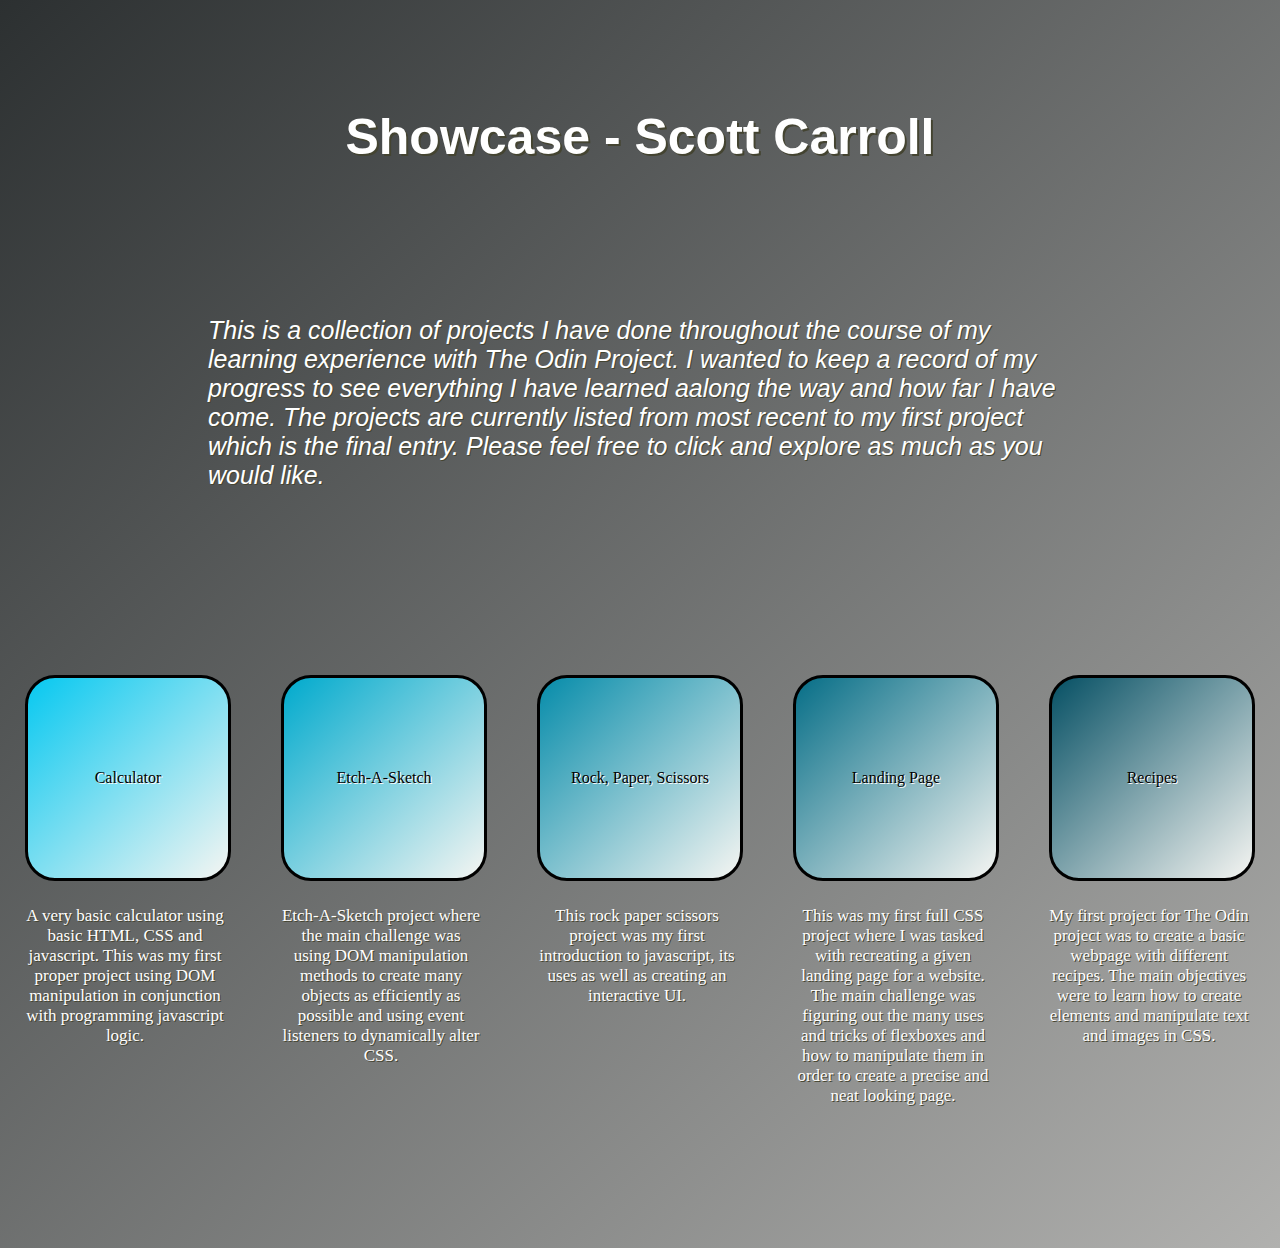
<file: index.html>
<!DOCTYPE html>
<html lang="en">
<head>
    <meta charset="UTF-8">
    <meta http-equiv="X-UA-Compatible" content="IE=edge">
    <meta name="viewport" content="width=device-width, initial-scale=1.0">
    <script src="script.js" defer></script>
    <link rel="stylesheet" href="style.css">
   
    <title>Showcase - Scott Carroll</title>
    
</head>
<body>
    <div class = 'headingMain'> Showcase - Scott Carroll</div>
    <div class= 'descrip'>This is a collection of projects I have done throughout the course of my learning experience with The Odin Project. I wanted to keep a record of my progress to see everything I have learned aalong the way and how far I have come. The projects are currently listed from most recent to my first project which is the final entry. Please feel free to click and explore as much as you would like.</div>

    <div id="container">
        <div class="smallCont">
            <div id = "calc" class="titleBox">Calculator</div>
            <div class="titleDescrip">A very basic calculator using basic HTML, CSS and javascript. This was my first proper project using DOM manipulation in conjunction with programming javascript logic.</div>
        </div>

        <div class="smallCont">
            <div id = "EAS" class="titleBox">Etch-A-Sketch</div>
            <div class="titleDescrip">Etch-A-Sketch project where the main challenge was using DOM manipulation methods to create many objects as efficiently as possible and using event listeners to dynamically alter CSS.</div>
        </div>

        <div class="smallCont">
            <div id = "RPS" class="titleBox"> Rock, Paper, Scissors</div>
            <div class="titleDescrip">This rock paper scissors project was my first introduction to javascript, its uses as well as creating an interactive UI. </div>
        </div>

        <div class="smallCont">
            <div id = "landing" class="titleBox">Landing Page</div>
            <div class="titleDescrip">This was my first full CSS project where I was tasked with recreating a given landing page for a website. The main challenge was figuring out the many uses and tricks of flexboxes and how to manipulate them in order to create a precise and neat looking page.</div>
        </div>

        <div class="smallCont">
            <div id = "recipes" class="titleBox"> Recipes</div>
            <div class="titleDescrip">My first project for The Odin project was to create a basic webpage with different recipes. The main objectives were to learn how to create elements and manipulate text and images in CSS.</div>
        </div>

    </div>
    
</body>
</html>
</file>
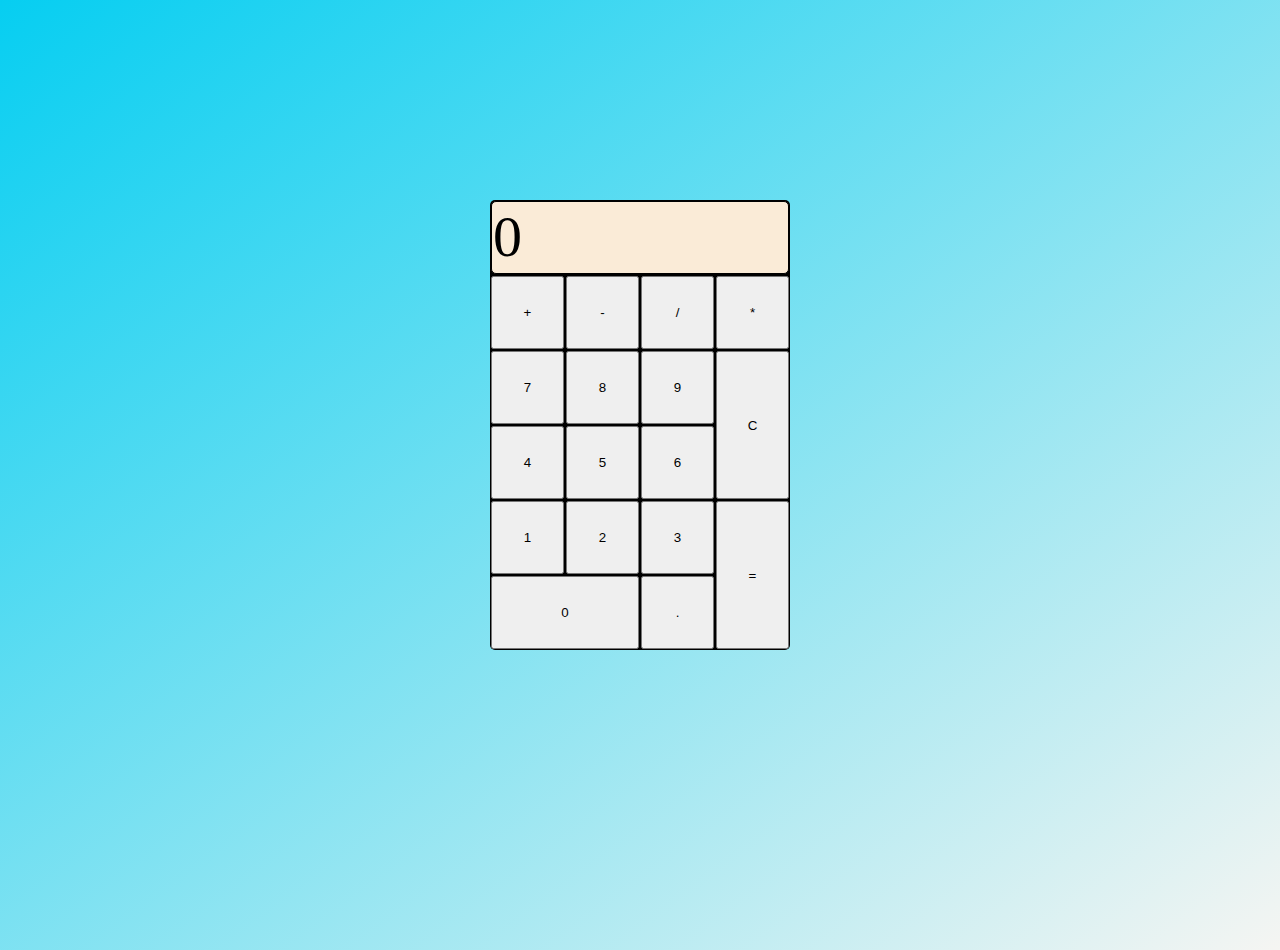
<file: Calculator/index.html>
<!DOCTYPE html>
<html lang="en">
<head>
    <meta charset="UTF-8">
    <meta http-equiv="X-UA-Compatible" content="IE=edge">
    <meta name="viewport" content="width=device-width, initial-scale=1.0">
    <title>Calculator</title>
    <script src="script.js" defer></script>
    <link rel="stylesheet" href="style.css">
</head>
<body>
    <div id="container">
        <div class = 'display'>0</div>
        <div class = 'calcBody'>
            
            <div class = 'rowMain'>
            <div class = 'row1' > <button  class='operator'> + </button> 
                        <button  class='operator'> - </button> 
                        <button  class='operator'> / </button> 
                    </div>
                    
                <div class = 'row2'> <button id='7' class='number'> 7 </button> 
                        <button id='8' class='number'> 8 </button> 
                        <button id='9' class='number'> 9 </button> 
                    </div>

            <div class = 'row3'> <button id='4' class='number'> 4 </button>
                        <button id='5' class='number'> 5 </button>
                        <button id='6' class='number'> 6 </button>                      
                    </div>
                
            <div class = 'row4'> <button id='1' class='number'> 1 </button> 
                        <button id='2' class='number'> 2 </button> 
                        <button id='3' class='number'> 3 </button> 
                    </div>       

            <div class = 'row5'> <button id='0' class = 'zero'> 0 </button> 
                    <button class='decimal'> . </button> 
                </div>
            </div>
            
            <div class = 'rowOuter'>
                <button  class='operator'> * </button> 
                <button class ='clear'> C </button> 
                <button class ='equals'> = </button> 
            </div>
            
        
        </div>
    </div>
    <div class = 'failDisplay'></div>
</body>
</html>
</file>
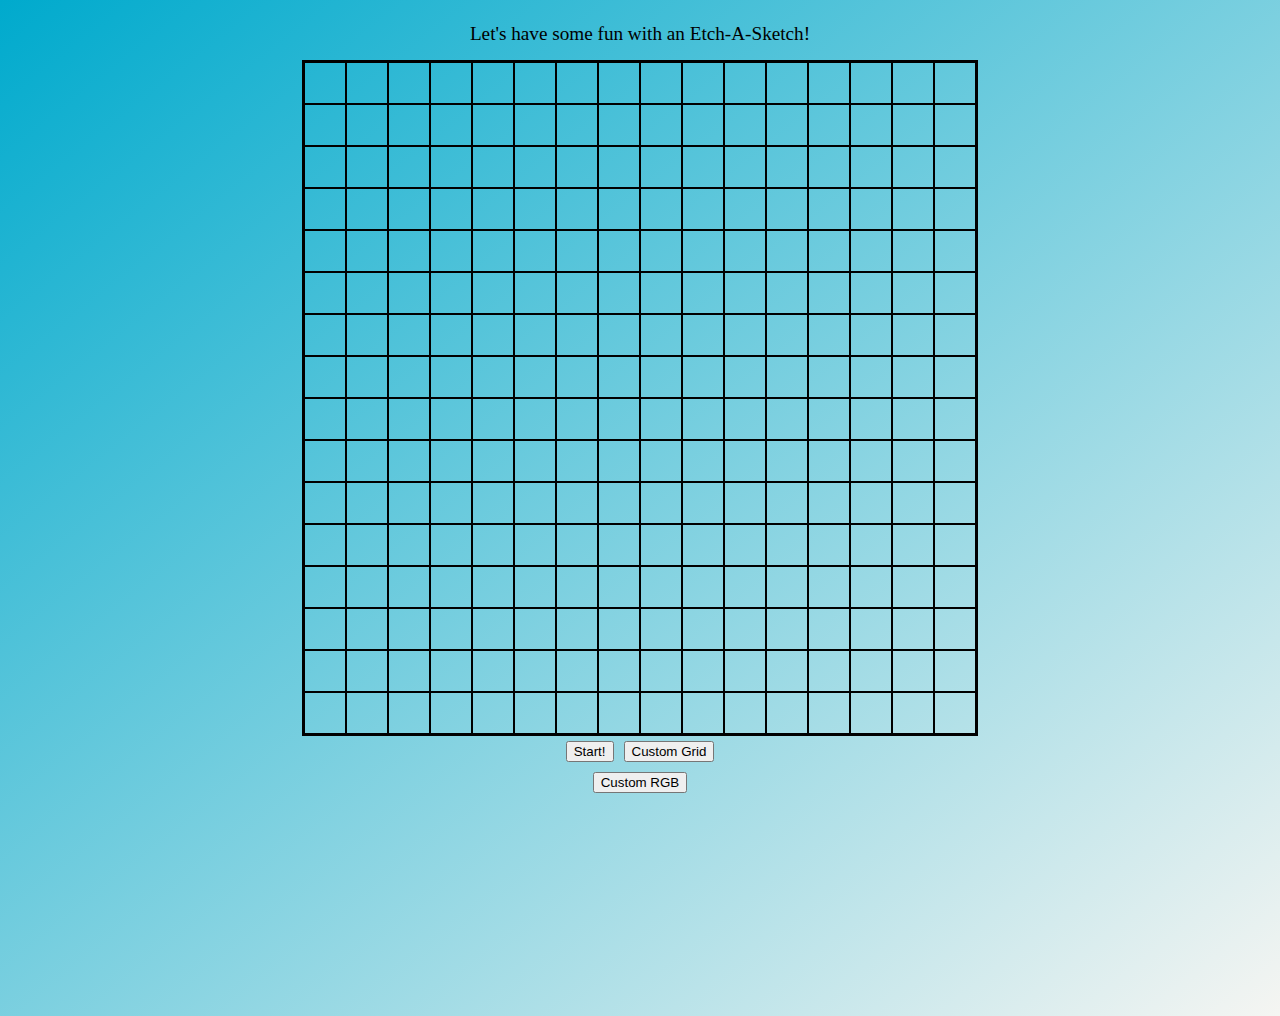
<file: EAS/index.html>
<!DOCTYPE html>
<html lang="en">
<head>
    <meta charset="UTF-8">
    <meta http-equiv="X-UA-Compatible" content="IE=edge">
    <meta name="viewport" content="width=device-width, initial-scale=1.0">
    <title>Etch-A-Sketch</title>
    <script src="script.js" defer></script>
    <link rel="stylesheet" href="style.css">
</head>
<body>
<div class="heading">Let's have some fun with an Etch-A-Sketch!</div>
<div id ='container'></div>
<div id = 'options'></div>
<div id = 'bonus'></div>
    
</body>
</html>
</file>
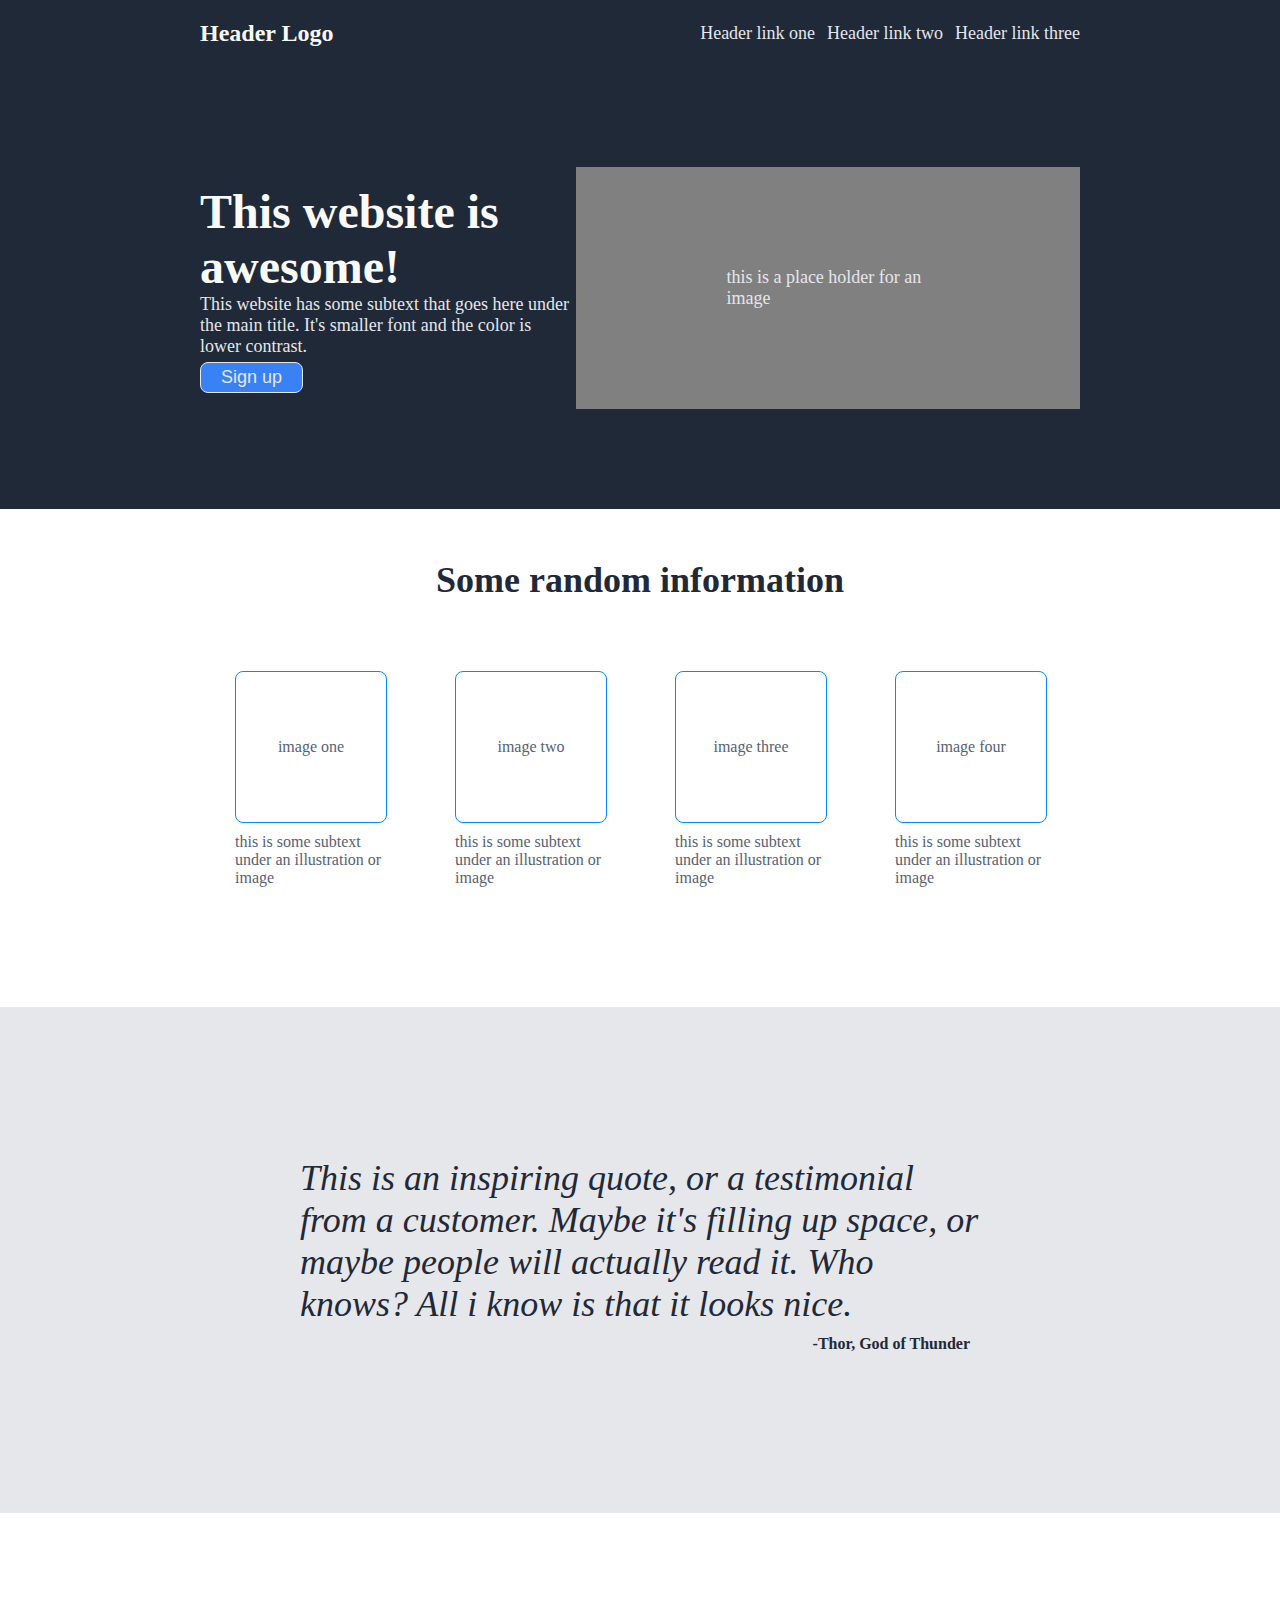
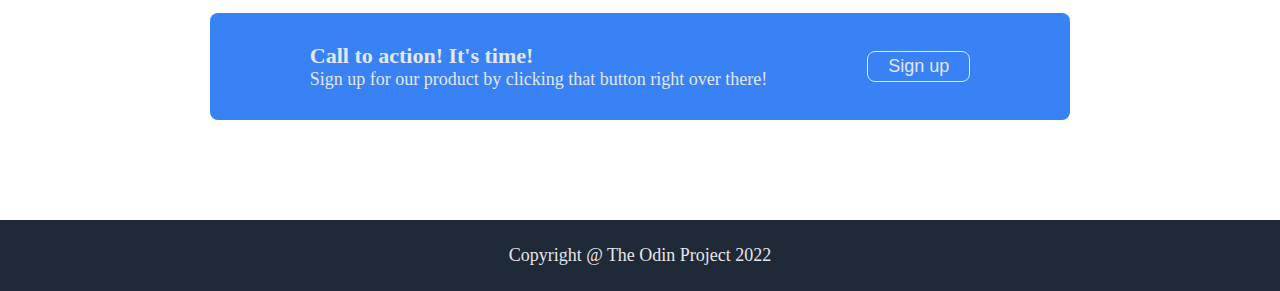
<file: landing-page/index.html>
<!DOCTYPE html>
<html lang="en">
<head>
    <meta charset="UTF-8">
    <meta http-equiv="X-UA-Compatible" content="IE=edge">
    <meta name="viewport" content="width=device-width, initial-scale=1.0">
    <link rel="stylesheet" href="style.css"/>
    <title>Landing-Page</title>
</head>
<body>


<div class="header">
    <div class="h-one">Header Logo</div>
    <ul>
        <li><a href="#">Header link one</a></li>
        <li><a href="#">Header link two</a></li>
        <li><a href="#">Header link three</a></li>
    </ul>
</div> 

<div class="title">    
   <div class="main-title">
    <div class="t-one">This website is awesome!</div>
    <div class="info-text"> This website has some subtext that goes here under the main title. It's smaller font and the color is lower contrast.</div>
    <div><button>Sign up</button></div>
</div> 
   <div class="title-img"> 
    <div>this is a place holder for an image</div>
</div> 
</div> 


<div class="content">
    <div class="content-title">Some random information</div>
    <div class="content-body">
        <div class="img-desc"><div class="c-img">image one</div>
        <div>this is some subtext under an illustration or image</div>
            </div>
        <div class="img-desc"><div class="c-img">image two</div>
        <div>this is some subtext under an illustration or image</div>
            </div>
        <div class="img-desc"><div class="c-img">image three</div>
        <div>this is some subtext under an illustration or image</div>
            </div>
        <div class="img-desc"><div class="c-img">image four</div>
        <div>this is some subtext under an illustration or image</div>
            </div>
    </div> 
</div>

<div class="quote">
    <div class="quote-content"><div class="quote-one"> This is an inspiring quote, or a testimonial from a customer. Maybe it's filling up space, or maybe people will actually read it. Who knows? All i know is that it looks nice.</div>
    <div class="reference">-Thor, God of Thunder</div>
    </div>
</div>

<div class="sign-container">
    <div class="sign">
        <div class="sign-text"><div class="call">Call to action! It's time!</div>
        <div class="info-text">Sign up for our product by clicking that button right over there!</div>
        </div>
        <div><button class="call-button">Sign up</button></div>
    </div>
</div>


<div class="footer">
    <div>Copyright @ The Odin Project 2022</div>
</div>
</body>
</html>
</file>
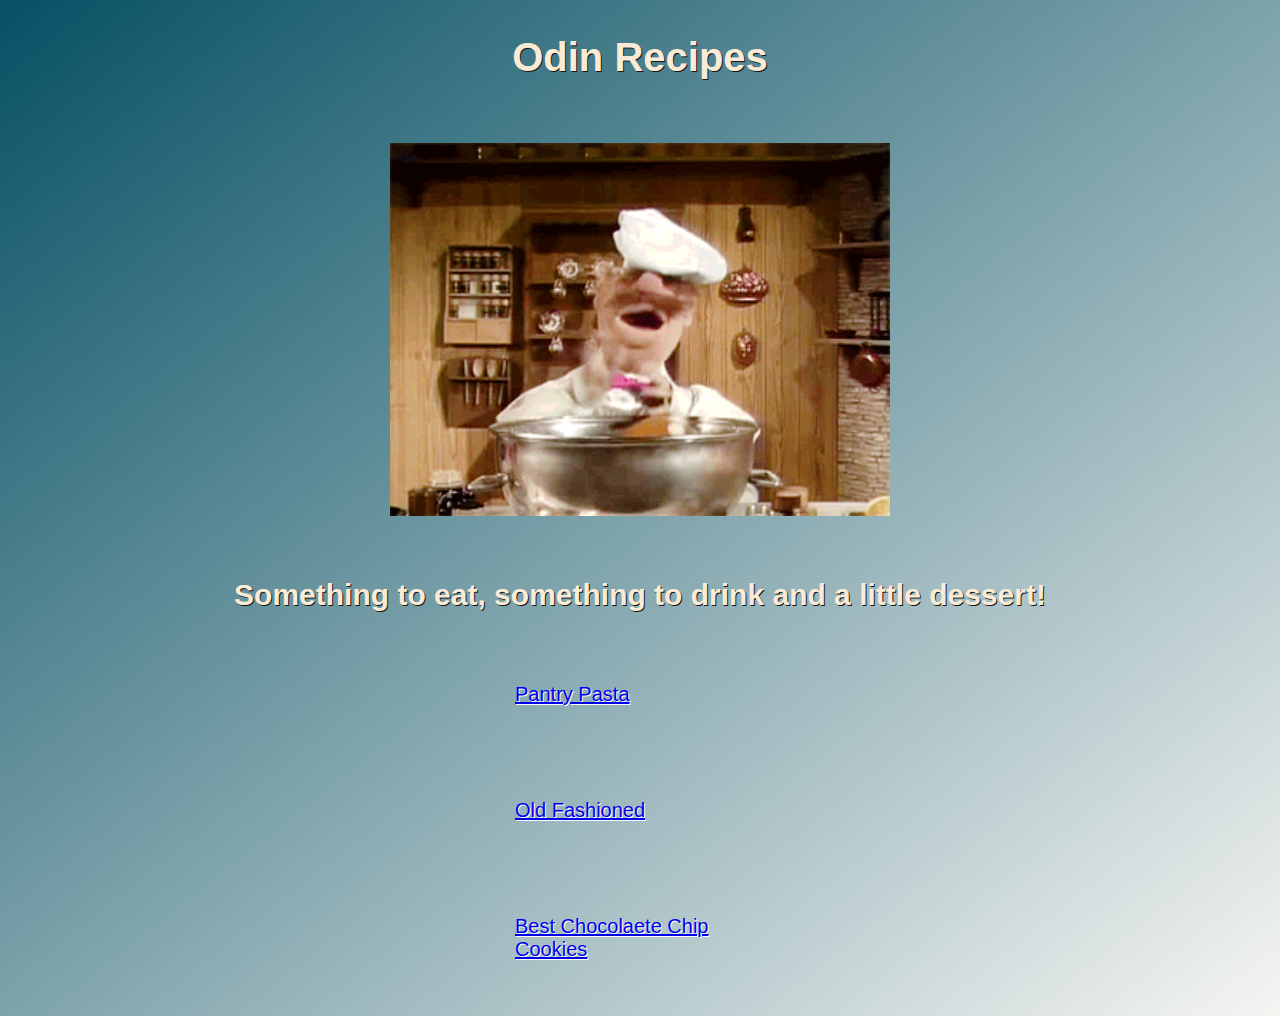
<file: odin_recipes/index.html>
<!DOCTYPE html>
<html lang="en">
<head>
    <meta charset="UTF-8">
    <meta http-equiv="X-UA-Compatible" content="IE=edge">
    <meta name="viewport" content="width=device-width, initial-scale=1.0">
    <title>Recipes</title>
    <link rel="stylesheet" href="style.css">
</head>
<body>
    <h1 class="head main">Odin Recipes</h1>
    <img class="img home" src="img/muppet.gif">
    <h2 class="head two">Something to eat, something to drink and a little dessert!</h2>
    <a class="link pp" href="recipes/pantry_pasta.html">Pantry Pasta</a>
    <a class="link of" href="recipes/cocktail.html">Old Fashioned</a>
    <a class="link cc" href="recipes/cookies.html">Best Chocolaete Chip Cookies</a>
</body>
</html>
</file>
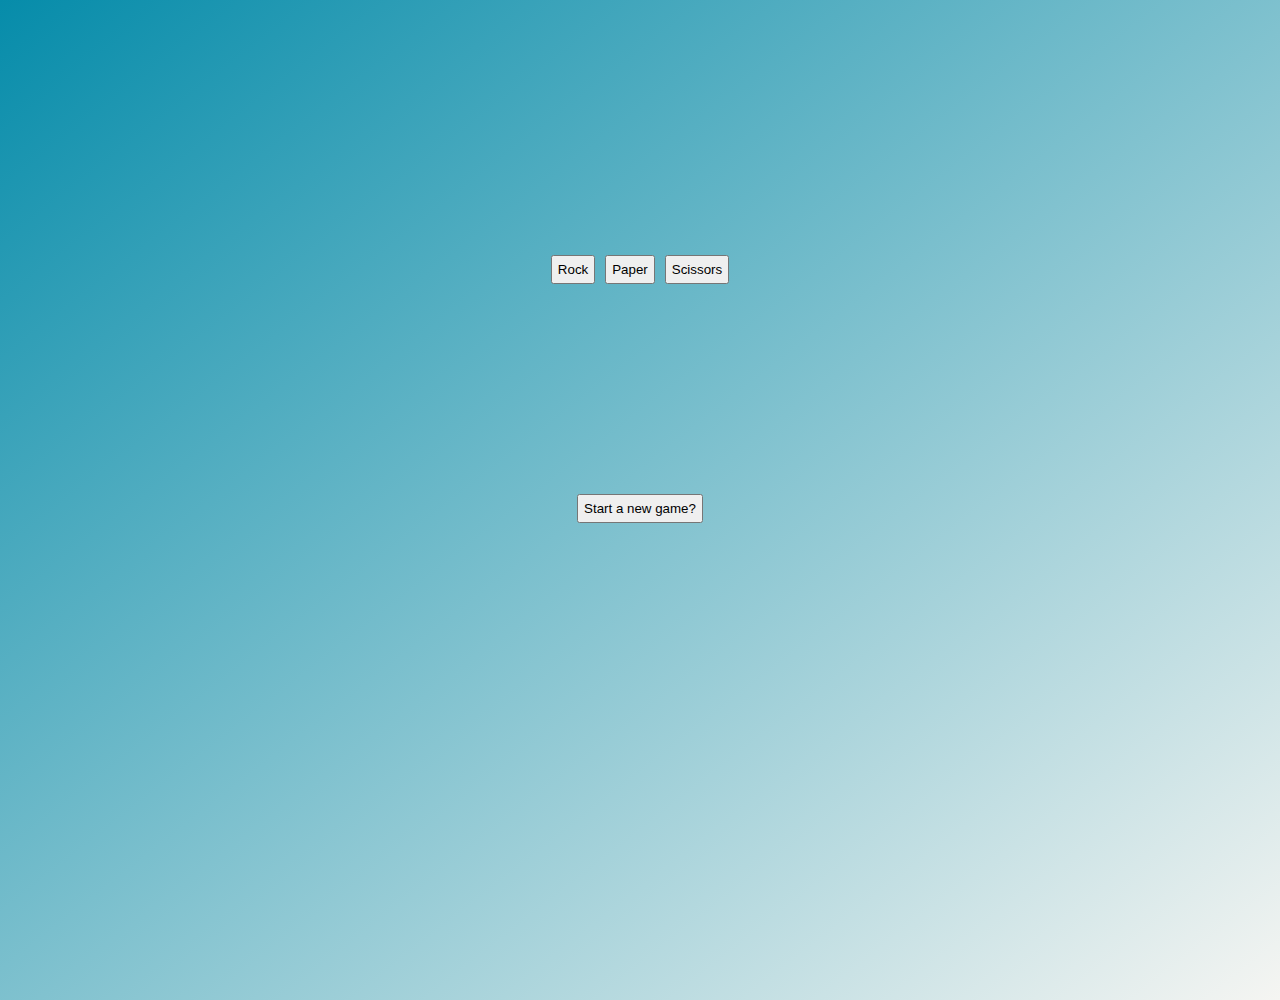
<file: rock-paper-scissors/index.html>
<!DOCTYPE html>
<html lang="en">
<head>
    <meta charset="UTF-8">
    <meta http-equiv="X-UA-Compatible" content="IE=edge">
    <meta name="viewport" content="width=device-width, initial-scale=1.0">
    <title>Rock Paper Scissors</title>
    <script src="script.js" defer></script>
    <link rel="stylesheet" href="style.css">
</head>
<body>
    
<div id = 'container'></div>

</body>
</html>
</file>
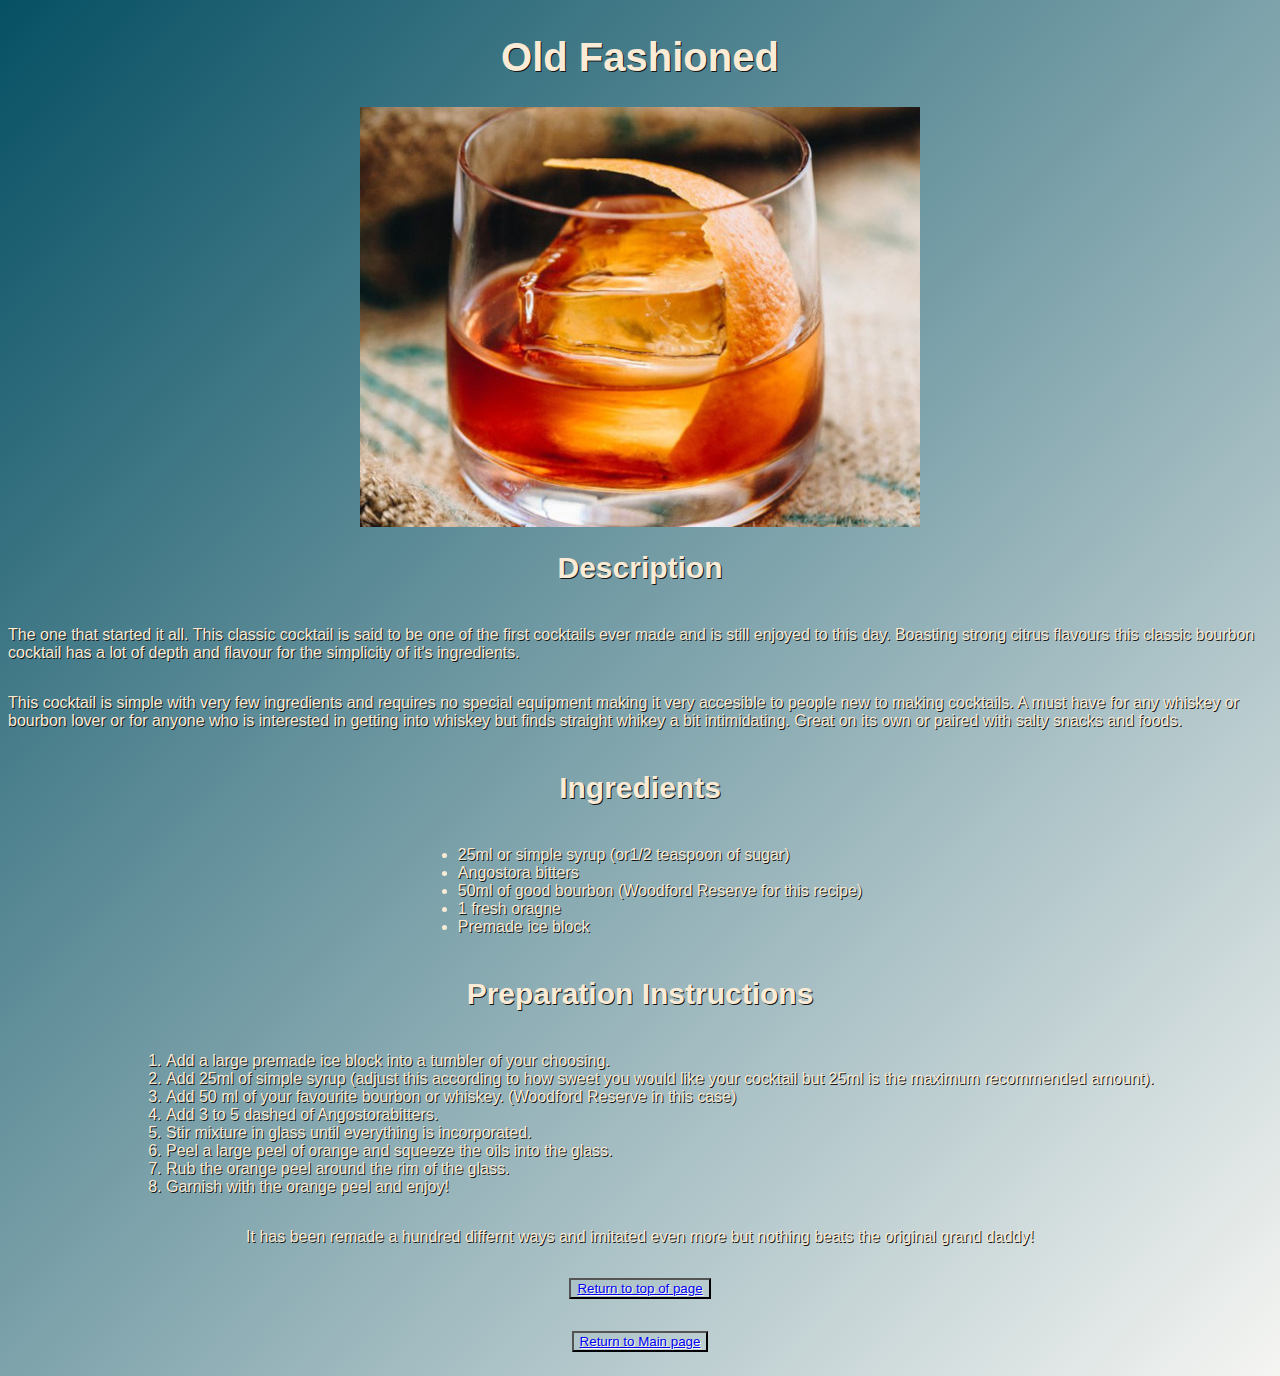
<file: odin_recipes/recipes/cocktail.html>
<!DOCTYPE html>
<html lang="en">
<head>
    <meta charset="UTF-8">
    <meta http-equiv="X-UA-Compatible" content="IE=edge">
    <meta name="viewport" content="width=device-width, initial-scale=1.0">
    <title>Old Fashioned</title>   
    <link rel="stylesheet" href="../style.css">
</head>
<body>
<h1 class="head main">Old Fashioned</h1>
<img src="../img/drink.jpg">
<h2 class="head two">Description</h2>
    <p>The one that started it all. This classic cocktail is said to be one of the first cocktails ever made and is still enjoyed to this day. Boasting strong citrus flavours this classic bourbon cocktail has a lot of depth and flavour for the simplicity of it's ingredients.</p>
    <p>This cocktail is simple with very few ingredients and requires no special equipment making it very accesible to people new to making cocktails. A must have for any whiskey or bourbon lover or for anyone who is interested in getting into whiskey but finds straight whikey a bit intimidating. Great on its own or paired with salty snacks and foods.</p>
<h2 class="head two">Ingredients</h2>

<ul>
    <li>25ml or simple syrup (or1/2 teaspoon of sugar)</li>
    <li>Angostora bitters</li>
    <li>50ml of good bourbon (Woodford Reserve for this recipe)</li>
    <li>1 fresh oragne</li>
    <li>Premade ice block</li> 
</ul>

<h2 class="head two">Preparation Instructions</h2>
<ol>
    <li>Add a large premade ice block into a tumbler of your choosing.</li>
    <li>Add 25ml of simple syrup (adjust this according to how sweet you would like your cocktail but 25ml is the maximum recommended amount).</li>
    <li>Add 50 ml of  your favourite bourbon or whiskey. (Woodford Reserve in this case) </li>
    <li>Add 3 to 5 dashed of Angostorabitters.</li>
    <li>Stir mixture in glass until everything is incorporated.</li>
    <li>Peel a large peel of orange and squeeze the oils into the glass.</li>
    <li>Rub the orange peel around the rim of the glass.</li>
    <li>Garnish with the orange peel and enjoy!</li>
</ol>
<p>It has been remade a hundred differnt ways and imitated even more but nothing beats the original grand daddy!</p>
<p><button><a href="cocktail.html">Return to top of page</a></button></p>
<p><button><a href="../index.html">Return to Main page</a></button></p>
</body>
</html>
</file>
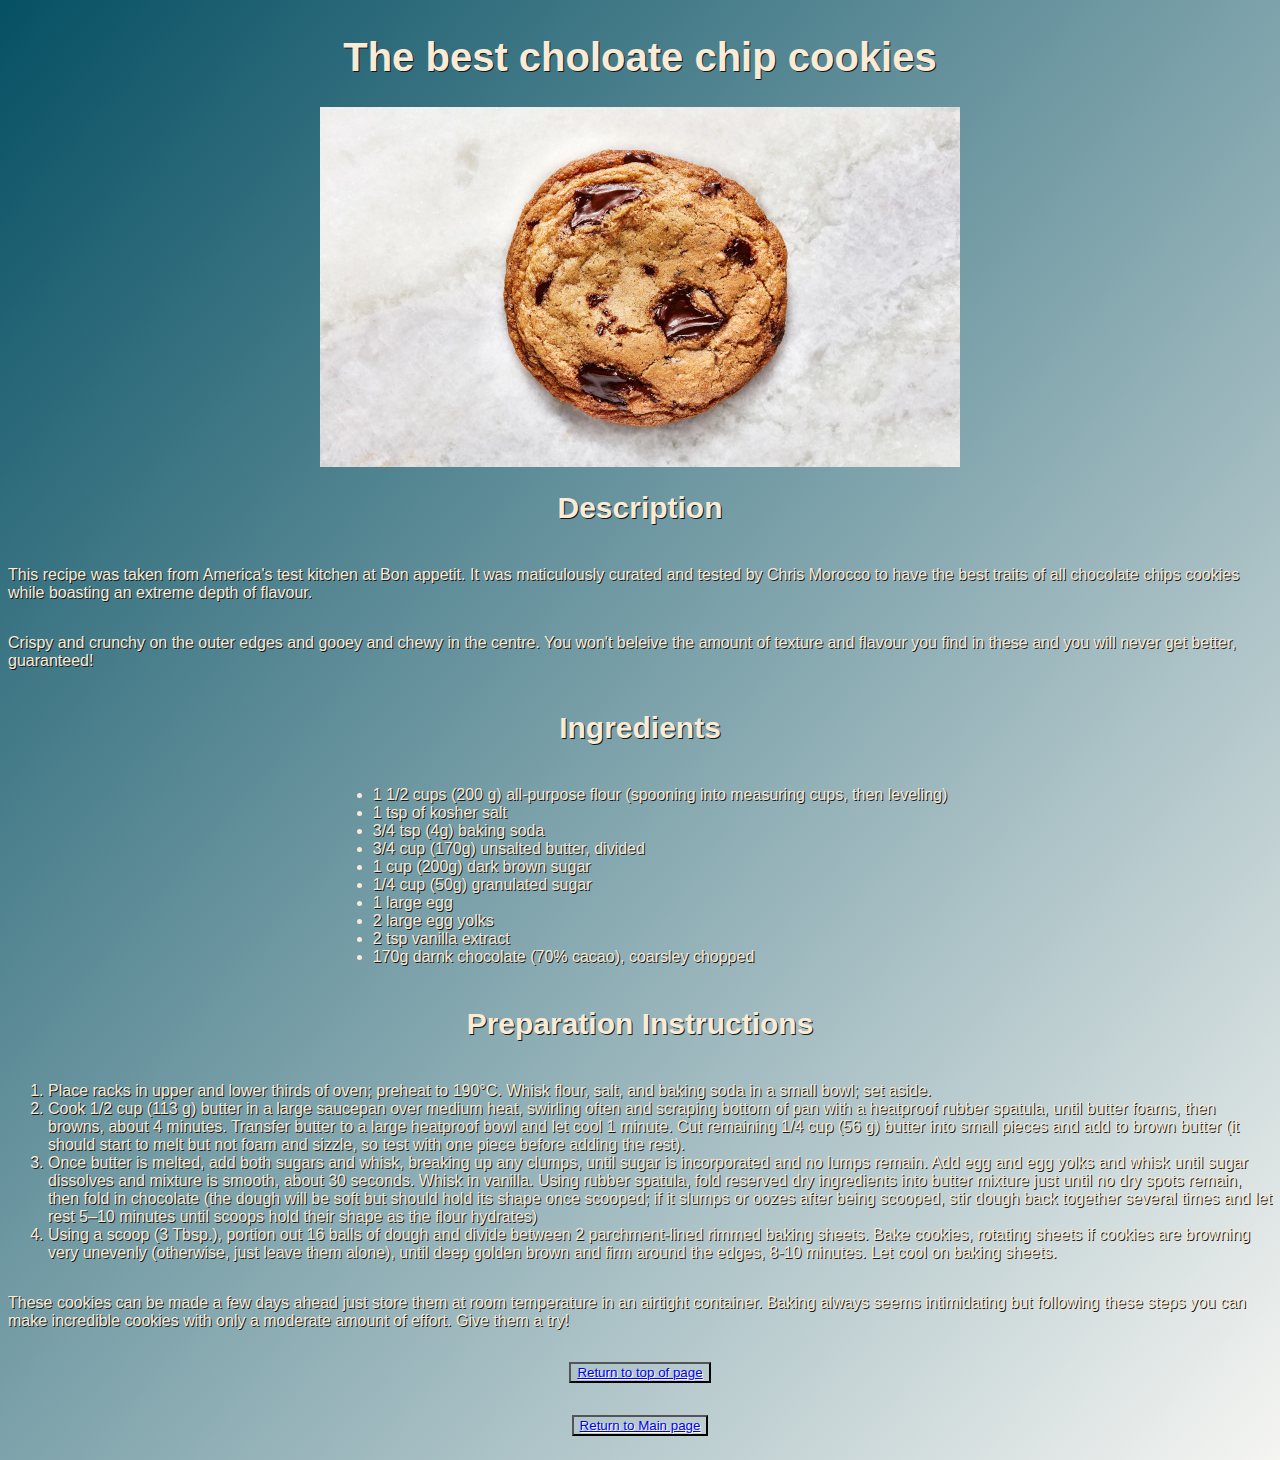
<file: odin_recipes/recipes/cookies.html>
<!DOCTYPE html>
<html lang="en">
<head>
    <meta charset="UTF-8">
    <meta http-equiv="X-UA-Compatible" content="IE=edge">
    <meta name="viewport" content="width=device-width, initial-scale=1.0">
    <title>Chocolate Chip Cookies</title>
    <link rel="stylesheet" href="../style.css">
</head>

<body>
<h1 class="head main">The best choloate chip cookies</h1>
<img src="../img/cookie.jpg">
<h2 class="head two">Description</h2>
    <p>This recipe was taken from America's test kitchen at Bon appetit. It was maticulously curated and tested by Chris Morocco to have the best traits of all chocolate chips cookies while boasting an extreme depth of flavour.</p>
    <p>Crispy and crunchy on the outer edges and gooey and chewy in the centre. You won't beleive the amount of texture and flavour you find in these and you will never get better, guaranteed!</p>
<h2 class="head two">Ingredients</h2>

<ul>
    <li>1 1/2 cups (200 g) all-purpose flour (spooning into measuring cups, then leveling)</li> 
    <li>1 tsp of kosher salt</li> 
    <li>3/4 tsp (4g) baking soda</li>
    <li>3/4 cup (170g) unsalted butter, divided</li>
    <li>1 cup (200g) dark brown sugar</li>
    <li>1/4 cup (50g) granulated sugar</li>
    <li>1 large egg</li>
    <li>2 large egg yolks</li>
    <li>2 tsp vanilla extract</li>
    <li>170g darnk chocolate (70% cacao), coarsley chopped</li>
</ul>

<h2 class="head two">Preparation Instructions</h2>
<ol>
    <li>Place racks in upper and lower thirds of oven; preheat to 190°C. Whisk flour, salt, and baking soda in a small bowl; set aside.</li>
    <li>Cook 1/2 cup (113 g) butter in a large saucepan over medium heat, swirling often and scraping bottom of pan with a heatproof rubber spatula, until butter foams, then browns, about 4 minutes. Transfer butter to a large heatproof bowl and let cool 1 minute. Cut remaining 1/4 cup (56 g) butter into small pieces and add to brown butter (it should start to melt but not foam and sizzle, so test with one piece before adding the rest).</li>
    <li>Once butter is melted, add both sugars and whisk, breaking up any clumps, until sugar is incorporated and no lumps remain. Add egg and egg yolks and whisk until sugar dissolves and mixture is smooth, about 30 seconds. Whisk in vanilla. Using rubber spatula, fold reserved dry ingredients into butter mixture just until no dry spots remain, then fold in chocolate (the dough will be soft but should hold its shape once scooped; if it slumps or oozes after being scooped, stir dough back together several times and let rest 5–10 minutes until scoops hold their shape as the flour hydrates)</li>
    <li>Using a scoop (3 Tbsp.), portion out 16 balls of dough and divide between 2 parchment-lined rimmed baking sheets. Bake cookies, rotating sheets if cookies are browning very unevenly (otherwise, just leave them alone), until deep golden brown and firm around the edges, 8-10 minutes. Let cool on baking sheets.</li>
</ol>
<p>These cookies can be made a few days ahead just store them at room temperature in an airtight container. Baking always seems intimidating but following these steps you can make incredible cookies with only a moderate amount of effort. Give them a try! </p>
<p><button><a href="cookies.html">Return to top of page</a></button></p>
<p><button><a href="../index.html">Return to Main page</a></button></p>
</body>
</html>
</file>
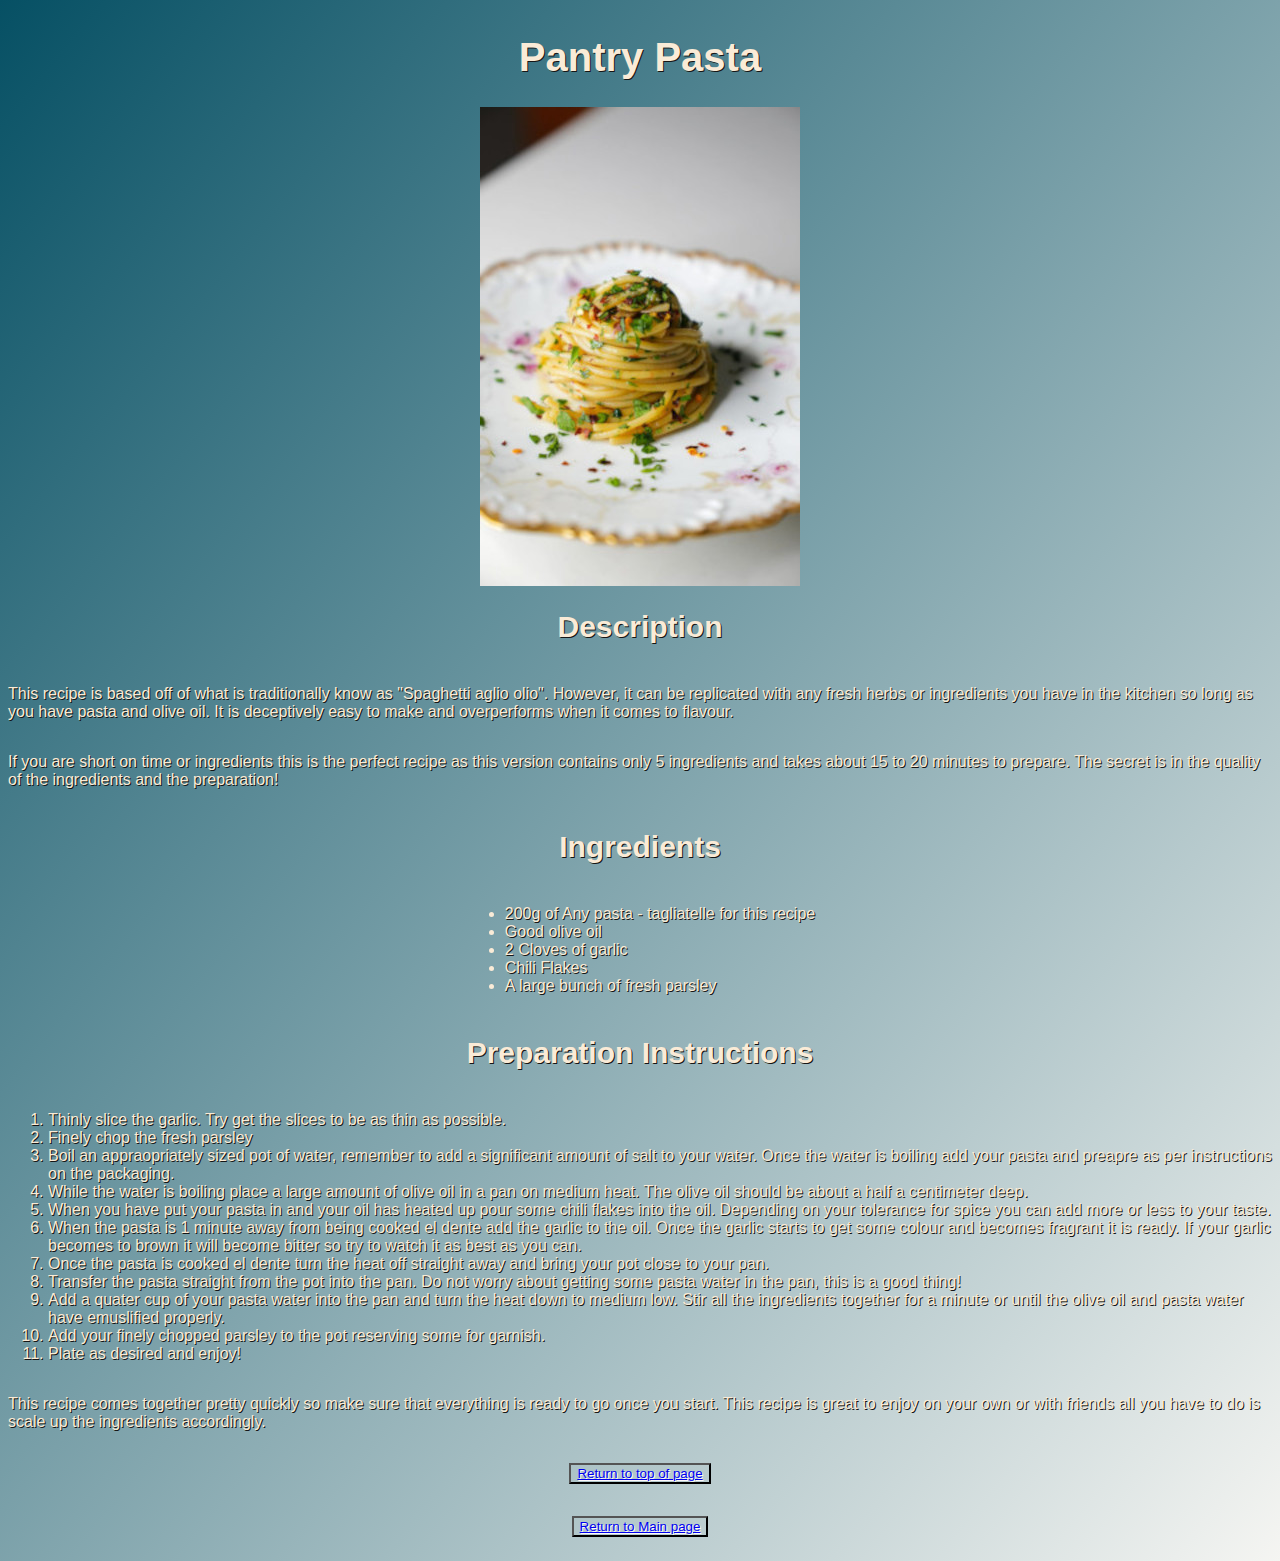
<file: odin_recipes/recipes/pantry_pasta.html>
<!DOCTYPE html>
<html lang="en">
<head>
    <meta charset="UTF-8">
    <meta http-equiv="X-UA-Compatible" content="IE=edge">
    <meta name="viewport" content="width=device-width, initial-scale=1.0">
    <title>Pantry Pasta</title>
    <link rel="stylesheet" href="../style.css">
</head>
<body>
    <h1 class="head main">Pantry Pasta</h1>
    <img src="../img/pasta.jpg">
    <h2 class="head two">Description</h2>
        <p>This recipe is based off of what is traditionally know as "Spaghetti aglio olio". 
            However, it can be replicated with any fresh herbs or ingredients you have in the kitchen so long as you have pasta and olive oil. 
            It is deceptively easy to make and overperforms when it comes to flavour.</p>
        <p>If you are short on time or ingredients this is the perfect recipe as this version contains only 5 ingredients and takes about 15 to 20 minutes to prepare. The secret is in the quality of the ingredients and the preparation!</p>
    <h2 class="head two">Ingredients</h2>
    
    <ul>
        <li>200g of Any pasta - tagliatelle for this recipe </li>
        <li>Good olive oil</li>
        <li>2 Cloves of garlic</li>
        <li>Chili Flakes</li>
        <li>A large bunch of fresh parsley</li>
    </ul>
    
    <h2 class="head two">Preparation Instructions</h2>
    <ol>
        <li>Thinly slice the garlic. Try get the slices to be as thin as possible.</li>
        <li>Finely chop the fresh parsley</li>
        <li>Boil an appraopriately sized pot of water, remember to add a significant amount of salt to your water. Once the water is boiling add your pasta and preapre as per instructions on the packaging.</li>
        <li>While the water is boiling place a large amount of olive oil in a pan on medium heat. The olive oil should be about a half a centimeter deep.</li>
        <li>When you have put your pasta in and your oil has heated up pour some chili flakes into the oil. Depending on your tolerance for spice you can add more or less to your taste.</li>
        <li>When the pasta is 1 minute away from being cooked el dente add the garlic to the oil. Once the garlic starts to get some colour and becomes fragrant it is ready. If your garlic becomes to brown it will become bitter so try to watch it as best as you can.</li>
        <li>Once the pasta is cooked el dente turn the heat off straight away and bring your pot close to your pan.</li>
        <li>Transfer the pasta straight from the pot into the pan. Do not worry about getting some pasta water in the pan, this is a good thing!</li>
        <li>Add a quater cup of your pasta water into the pan and turn the heat down to medium low. Stir all the ingredients together for a minute or until the olive oil and pasta water have emuslified properly.</li>
        <li>Add your finely chopped parsley to the pot reserving some for garnish.</li>
        <li>Plate as desired and enjoy!</li>
        
    </ol>
    <p>This recipe comes together pretty quickly so make sure that everything is ready to go once you start. This recipe is great to enjoy on your own or with friends all you have to do is scale up the ingredients accordingly.</p>
    <p><button><a href="pantry_pasta.html">Return to top of page</a></button></p>
    <p><button><a href="../index.html">Return to Main page</a></button></p>
</body>
</html>
</file>
<file: style.css>
body {
    min-height: 1000px;
    background-image: linear-gradient(to bottom right, rgb(44, 48, 49), rgb(177, 177, 175));
    display: flex;
    flex-direction: column;
    justify-content: center;
    align-items: center;
}

.headingMain {
    display: flex;
    justify-content: center;
    font-weight: 800;
    font-size: 50px;
    font-family: Arial, Helvetica, sans-serif;
    color: rgb(255, 255, 255);
    text-shadow: 2px 2px rgb(68, 68, 49);
    margin: 100px;
}

.descrip {
    display: flex;
    justify-content: center;
    font-weight: 300;
    font-size: 25px;
    font-family: Arial, Helvetica, sans-serif;
    font-style: italic;
    color: rgb(255, 255, 255);
    text-shadow: 1px 1px rgb(68, 68, 49);
    margin: 50px 200px;

}

#container {
    display: flex;
    justify-content: center;
    align-items: center;
    height: 500px;
    width: 1500px;
    margin: 100px;
}

.titleBox {
    display: flex;
    justify-content: center;
    align-items: center;
    border-style: solid;
    border-color: black;
    height: 200px;
    width: 200px;
    margin: 25px;
    border-radius: 30px;
    text-shadow: 1px 1px rgb(252, 252, 252);
    transition: all 0.07s;
}

.mouseOver {
    transform:scale(1.1);
    border-color: gold;
    box-shadow: 0 0 10px rgb(255, 228, 106);
    font-size: 23px;
    font-weight: 500;
    text-shadow: 1px 1px rgb(255, 228, 106);;
}

.titleDescrip {
    height: 200px;
    width: 200px;
    margin: 25px;
    color: rgb(255, 254, 254);
    text-shadow: 1px 1px rgb(68, 68, 49);
    font-size: 17px;
    text-align: center;
}

#calc {
    background-image: linear-gradient(to bottom right, rgb(6, 200, 240), rgb(245, 245, 242))

}

#EAS {
    background-image: linear-gradient(to bottom right, rgb(0, 170, 205), rgb(245, 245, 242))

}

#RPS {
    background-image: linear-gradient(to bottom right, rgb(6, 140, 170), rgb(245, 245, 242))

}

#landing {
    background-image: linear-gradient(to bottom right, rgb(6, 110, 135), rgb(245, 245, 242))

}

#recipes {
    background-image: linear-gradient(to bottom right, rgb(6, 80, 100), rgb(245, 245, 242))
}
</file>
<file: Calculator/style.css>
body {
    max-height: 500px;
    display: flex;
    flex-direction: column;
    align-items: center;
    margin-top: 200px;
    margin-bottom: 300px;
    background-image: linear-gradient(to bottom right, rgb(6, 206, 241), rgb(245, 245, 242))
}

#container {
    display: flex;
    flex-direction: column;
    background-color: black;
    border-radius: 5px;
    width: 300px;
    height: 450px;
}

.row1, .row2, .row3, .row4, .row5{
    display: flex;
    }

.rowOuter {
    display: flex;
    flex-direction: column;
}

.rowMain {
    display: flex;
    flex-direction: column;
}

.calcBody {
    display: flex;
    flex-direction: row;
}

.display {
    background-color: antiquewhite;
    border-style: solid;
    border-color: black;
    border-radius: 5px;
    border-width: 1px;
    width: 294px;
    height: 73px;
    margin: 1px;
    padding: 1px;
    font-size: 58px;
}

button {
    margin: 1px;
}

.number, .operator, .decimal {
    height: 73px;
    width: 73px;

}

.equals, .clear {
    height: 148px;
    width: 73px;

}

.zero {
    height: 73px;
    width: 148px;

}

.failDisplay {
    font-size: large;
    color: rgb(206, 27, 27);

}
</file>
<file: EAS/style.css>
body {
    min-height: 1000px;
    display: flex;
    flex-direction: column;
    align-items: center;
    background-image: linear-gradient(to bottom right, rgb(0, 170, 205), rgb(245, 245, 242))
}

.heading {
    font-size: larger;
    margin: 15px;
}

#container {
    display: flex;
    flex-wrap: wrap;
    justify-content: center;
    border-style: solid;
    border-color: rgb(0, 0, 0);
    border-width: 2px;
    height: 672px;
    width: 672px;
    padding: 0px;
}

#options{
    display: flex;
    justify-content: center;
}

#bonus{
    display: flex;
    justify-content: center;
}


.box {
    display: flex;
    border-style: solid;
    border-color: black;
    border-width: 1px;
    padding: 0px;
    margin: 0px;
}

button {
    margin: 5px;
}
</file>
<file: landing-page/style.css>
body {
    margin: 0;
    display: flex;
    flex-direction: column;
    flex: 1;
}

.header {
    display: flex;
    justify-content: space-between;
    padding: 20px 200px;
    background-color: #1f2937;
    align-items: center;
}

.h-one {
    font-size: 24px;
    color: #F9FAF8;
    font-weight: 700;
}

ul {
    list-style: none;
    display: flex;
    margin: 0;
    padding: 0;
    gap: 12px;
}

a, .info-text, .footer {
    text-decoration: none;
    font-size: 18px;
    color: #E5E7EB;
}

.title {
    display: flex;
    justify-content: space-between;
    padding: 100px 200px; 
    background-color: #1f2937;
    align-items: center;
}

.main-title {
    display: flex;
    flex-direction: column;
    color: #E5E7EB;
    font-size: 18px;
    width: 450px;
}

.t-one {
    font-size: 48px;
    font-weight: 900;
    color: #F9FAF8;
}

.title-img {
    display: flex;
    padding: 100px 150px;
    justify-content: center;
    align-items: center;
    color: #E5E7EB;
    font-size: 18px;
    background-color: gray;
}

button {
    background: #3882F6;
    border: 1px solid #E5E7EB;
    padding: 4px 20px;
    border-radius: 8px;
    color: #E5E7EB;
    font-size: 18px;
    margin-top: 5px;
}

.content {
    display: flex;
    flex-direction: column;
    padding: 0px 0px 100px 0px;
}

.content-title {
    display: flex;
    justify-content: center;
    padding: 50px 0px;
    font-size: 36px;
    font-weight: 900;
    color: #1f2937;
}

.content-body {
    display: flex;
    justify-content: space-around;
    padding: 0px 200px; 
    align-items: center;
    font-size: 16px;
    color: #556275
}

.c-img {
    display: flex;
    justify-content: center;
    align-items: center;
    height: 150px;
    width: 150px;
    margin-bottom: 10px;
    border: 1px solid rgb(0, 140, 255);
    border-radius: 8px;
}

.img-desc {
    padding: 10px;
    margin: 10px;
    width: 150px;
    height: auto;
}

.quote {
    display: flex;
    justify-content: center;
    align-items: center;
    padding: 150px 300px;
    background-color: #E5E7EB
}

.quote-content {
    display: flex;
    flex-direction: column;
    color: #1f2937;
}

.quote-one {
    font-size:36px;
    font-weight: 100;
    font-style: italic;
}
.reference {
    font-size: 24;
    font-weight: 900;
    text-align: end;
    padding: 10px;
}

.sign-container {
    display: flex;
    justify-content: center;
    align-items: center;
    padding: 100px 200px;
}

.sign {
    display: flex;
    align-items: center;
    justify-content: space-around;
    background-color: #3882F6;
    border-radius: 8px;
    padding: 30px 50px;
}

.sign-text, .call-button {
    display: flex;
    flex-direction: column;
    justify-content: center;
    margin: 0px 50px;
}

.call {
    font-size: 22px;
    font-weight: 700;
    color:#E5E7EB
}
.footer {
    display: flex;
    justify-content: center;
    align-items: center;
    padding: 25px 0px;
    background-color: #1f2937;
}
</file>
<file: odin_recipes/style.css>
body {
    background-image: linear-gradient(to bottom right, rgb(6, 80, 100), rgb(245, 245, 242));
    font-family: Arial, Helvetica, sans-serif;
    min-height: 1000px;
    display: flex;
    flex-direction: column;
    align-items: center;
    color: antiquewhite;
    text-shadow: 1px 1px rgb(22, 22, 22);
}

.head {
    text-align: center;
    font-weight: 800;
    font-size: 40px;
}

.head.two {
    font-size: 30px;
}

.link {
    display: block;
    font-size: 20px;
    background-color: rgb(215, 225, 228);
    width: 250px;
    margin: auto;
    padding: 10px;
    text-shadow: 1px 1px rgb(255, 251, 251);
}

.img {
    display: block;
    height: auto;
    width: 500px;
    margin: auto;
}

.link {
    background: rgba(0, 0, 0, 0);

}

button {
    background: rgba(0, 0, 0, 0);
    text-shadow: 1px 1px rgb(255, 251, 251);
}
</file>
<file: rock-paper-scissors/style.css>
body {
    margin: 150px;
    display: flex;
    flex-direction: column;
    justify-content: space-between;
    align-items: center;
    min-height: 700px;
    background-image: linear-gradient(to bottom right, rgb(6, 140, 170), rgb(245, 245, 242))
}

.container {
    display: flex;
    flex-direction: column;
    justify-content: space-between;
    align-items: center;
}

.buttons {
    display: flex;
    align-items: center;
    padding: 100px;
}
.feedback {
    display: flex;
    flex-direction: column;
    align-items: center;
    justify-content: space-around;
    padding: 0px, 100px;
}
.restart {
    display: flex;
    flex-direction: column;
    align-items: center;
    padding: 100px;
}

button {
    padding: 5px;
    margin: 5px;
}
</file>
